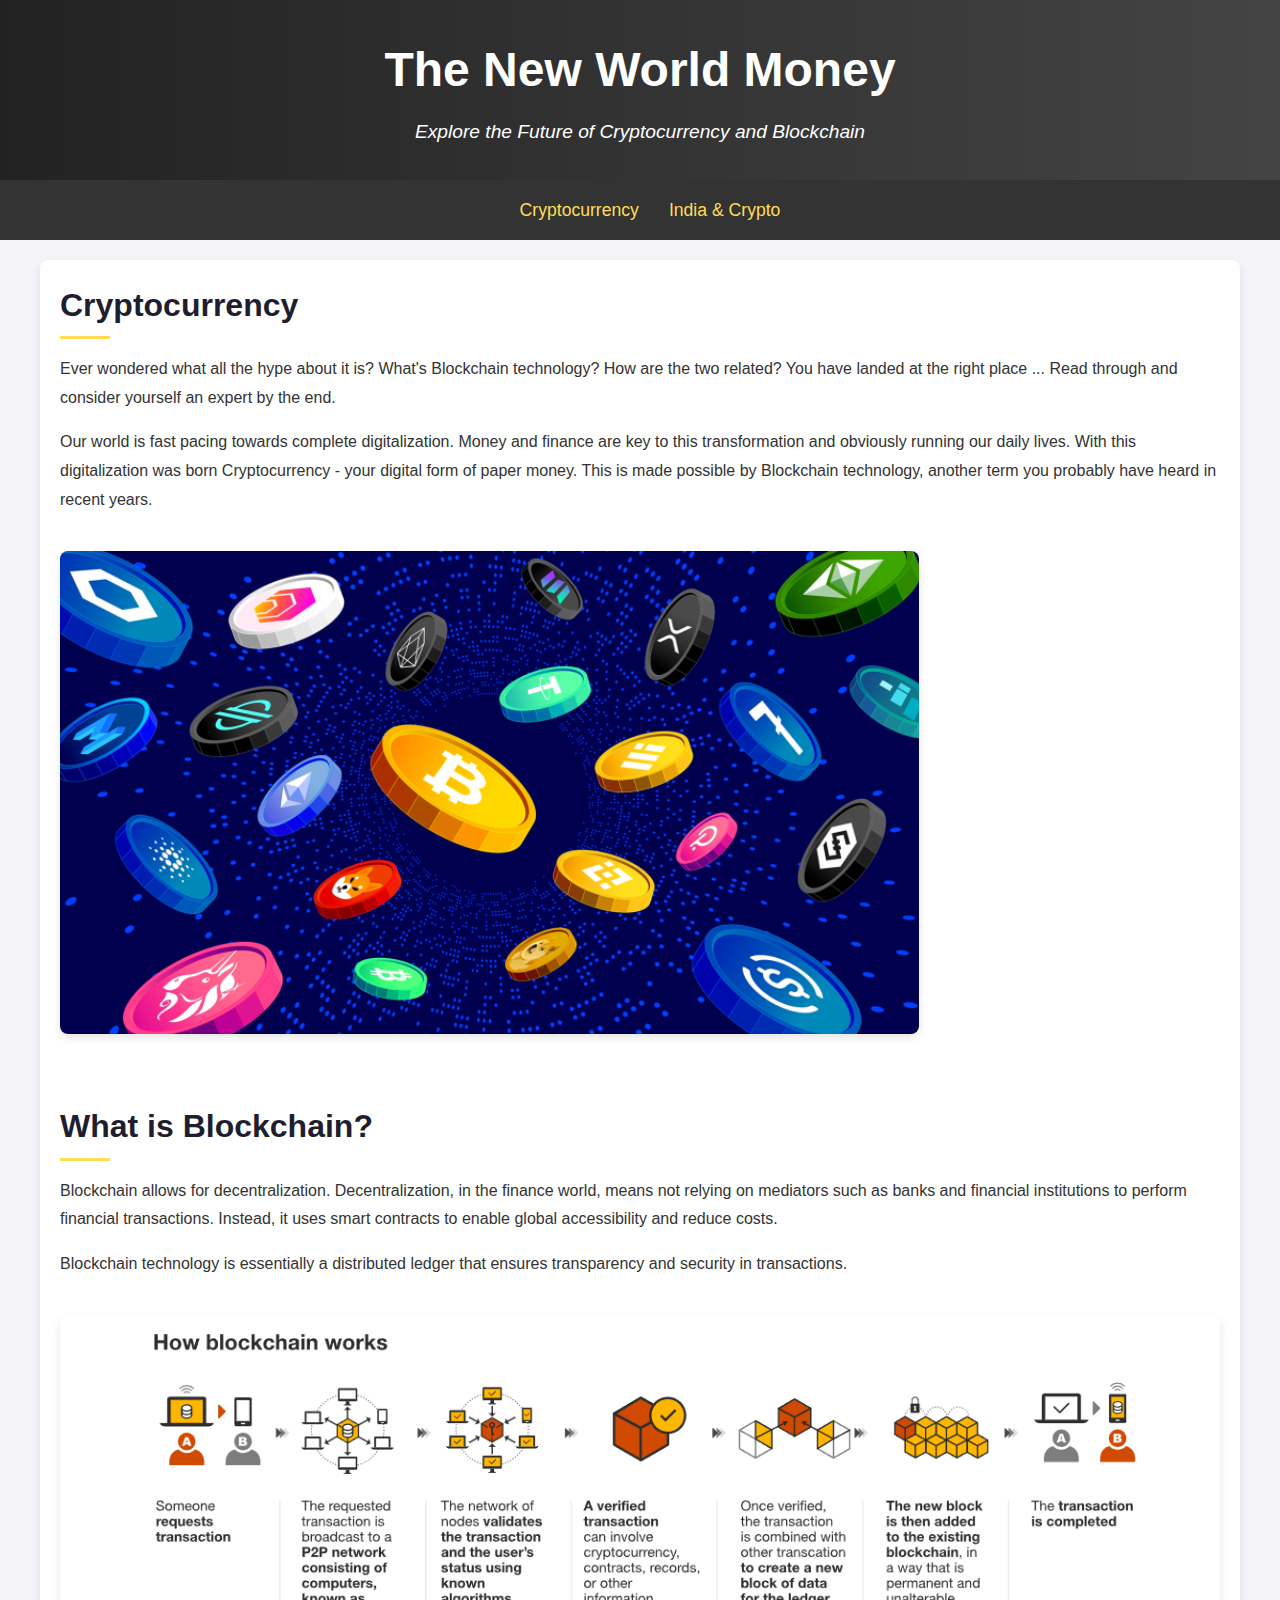
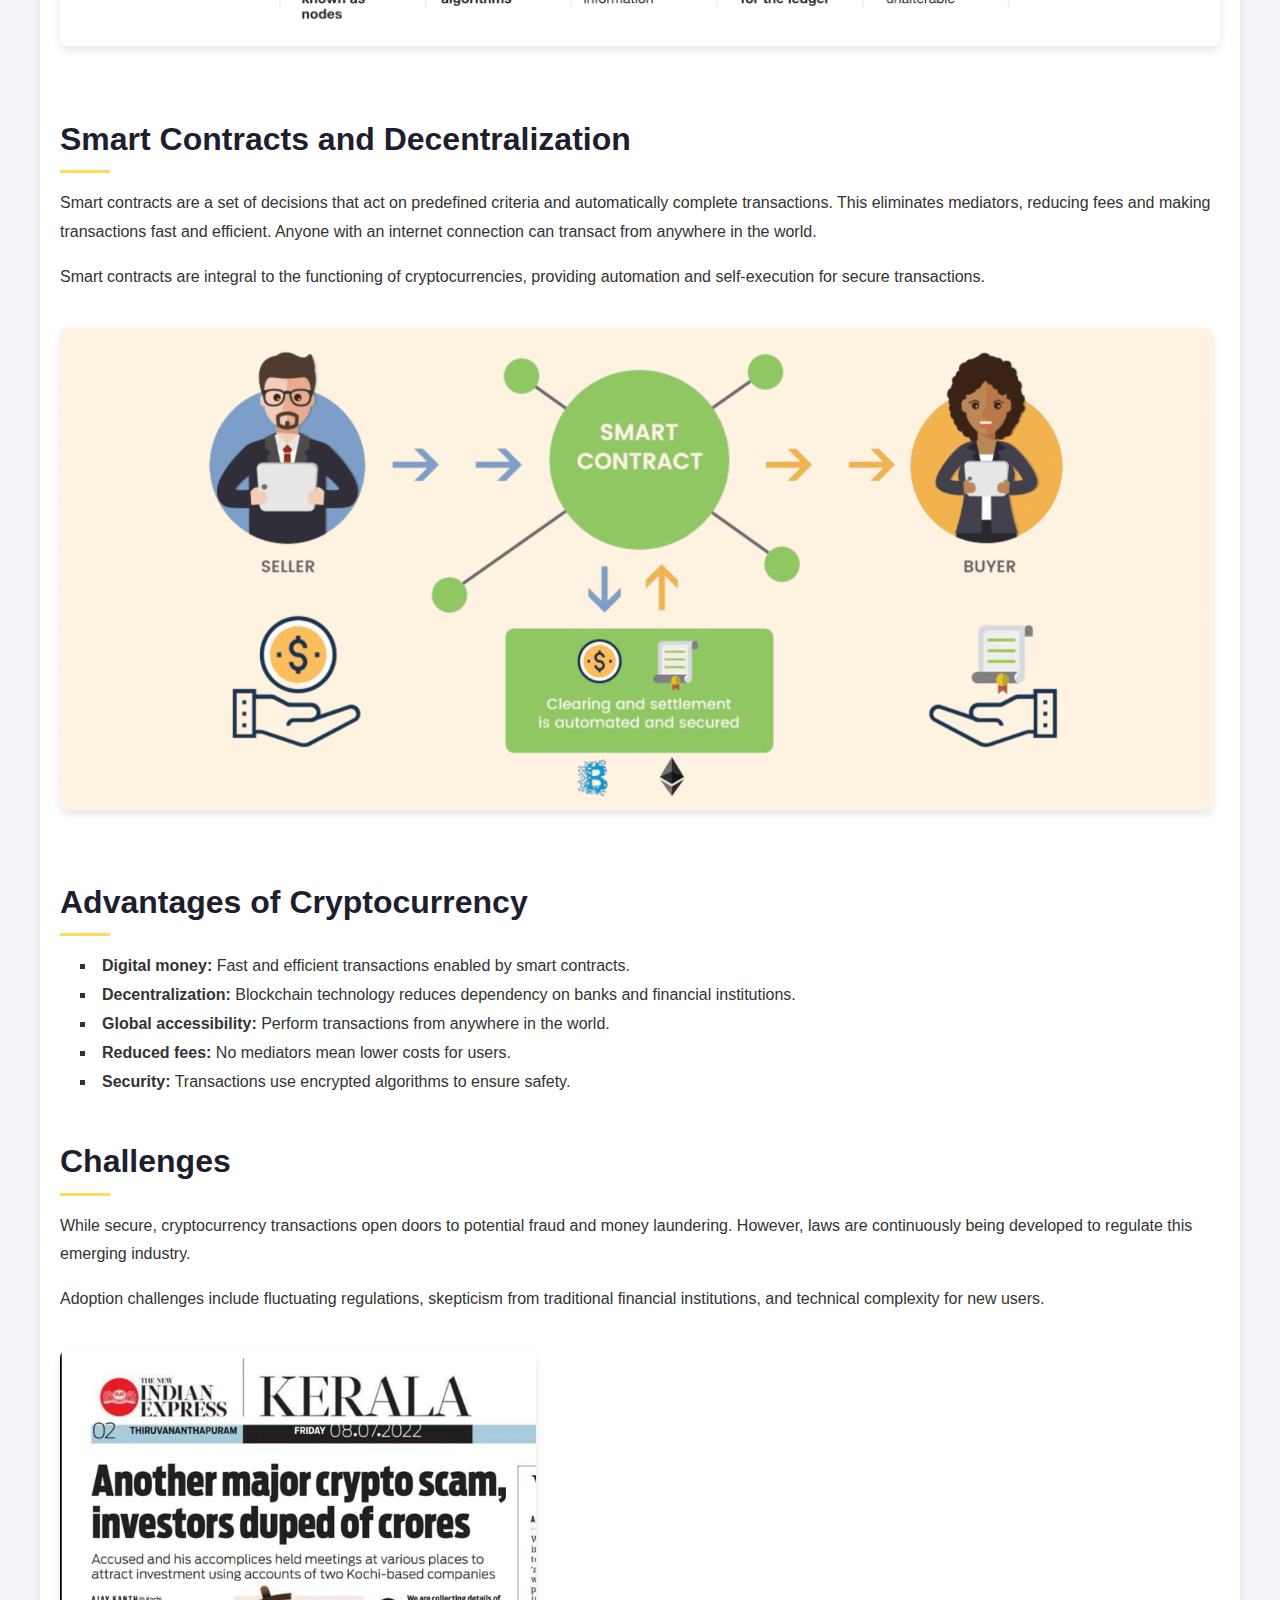
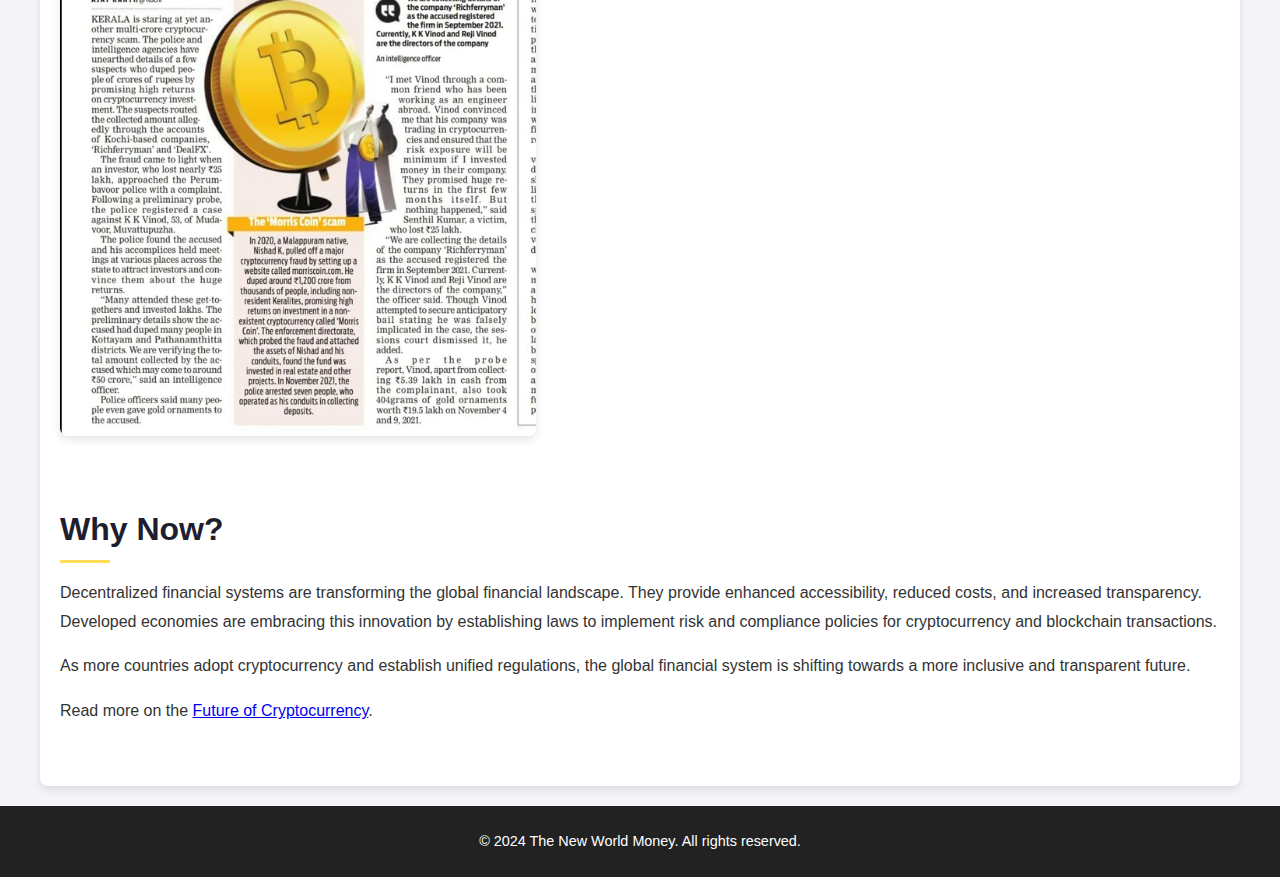
<file: index.html>
<!DOCTYPE html>
<html lang="en">
<head>
    <meta charset="UTF-8">
    <meta name="viewport" content="width=device-width, initial-scale=1.0">
    <title>The New World Money</title>
    <style>
        /* General Reset */
        * {
            margin: 0;
            padding: 0;
            box-sizing: border-box;
        }

        /* Body Styles */
        body {
            font-family: 'Arial', sans-serif;
            line-height: 1.6;
            margin: 0;
            padding: 0;
            background-color: #f4f4f9;
            color: #333;
        }

        /* Header Styles */
        header {
            background: linear-gradient(to right, #222, #444);
            color: #fff;
            text-align: center;
            padding: 2rem 0;
        }

        header h1 {
            font-size: 3rem;
            margin-bottom: 0.5rem;
        }

        header p {
            font-size: 1.2rem;
            font-style: italic;
        }

        /* Navigation Bar */
        nav {
            background: #333;
            padding: 1rem 0;
            position: sticky;
            top: 0;
            z-index: 1000;
        }

        nav ul {
            display: flex;
            justify-content: center;
            list-style: none;
        }

        nav ul li {
            margin: 0 15px;
        }

        nav a {
            color: #ffdd57;
            text-decoration: none;
            font-size: 1.1rem;
        }

        nav a:hover {
            text-decoration: underline;
        }

        /* Main Content */
        .container {
            max-width: 1200px;
            margin: 20px auto;
            padding: 20px;
            background: #fff;
            box-shadow: 0 4px 10px rgba(0, 0, 0, 0.1);
            border-radius: 8px;
        }

        section {
            margin-bottom: 40px;
        }

        section h2 {
            font-size: 2rem;
            margin-bottom: 1rem;
            color: #1e1e2f;
            position: relative;
        }

        section h2::after {
            content: '';
            display: block;
            width: 50px;
            height: 3px;
            background: #ffdd57;
            margin-top: 5px;
        }

        section p, section ul {
            margin-bottom: 1rem;
            line-height: 1.8;
        }

        ul {
            list-style: square inside;
            padding-left: 20px;
        }

        img {
            max-width: 100%;
            height: auto;
            border-radius: 8px;
            margin: 20px 0;
            box-shadow: 0 4px 8px rgba(0, 0, 0, 0.1);
        }

        /* Footer */
        footer {
            background: #222;
            color: #fff;
            text-align: center;
            padding: 1.5rem 0;
            font-size: 0.9rem;
        }

        footer a {
            color: #ffdd57;
            text-decoration: none;
        }

        footer a:hover {
            text-decoration: underline;
        }

        /* Animations */
        section {
            animation: fadeIn 1s ease-in-out;
        }

        @keyframes fadeIn {
            from {
                opacity: 0;
                transform: translateY(20px);
            }
            to {
                opacity: 1;
                transform: translateY(0);
            }
        }

        /* Media Queries */
        @media (max-width: 768px) {
            header h1 {
                font-size: 2rem;
            }

            nav ul {
                flex-direction: column;
                text-align: center;
            }

            nav ul li {
                margin: 10px 0;
            }

            .container {
                padding: 15px;
            }

            section h2 {
                font-size: 1.5rem;
            }
        }
    </style>
</head>
<body>
    <header>
        <h1>The New World Money</h1>
        <p>Explore the Future of Cryptocurrency and Blockchain</p>
    </header>
    <nav>
        <ul>
            <li><a href="#cryptocurrency">Cryptocurrency</a></li>
            <li><a href="india.html">India & Crypto</a></li>
        </ul>
    </nav>
    <div class="container">
        <section id="cryptocurrency">
            <h2>Cryptocurrency</h2>
            <p>Ever wondered what all the hype about it is? What's Blockchain technology? How are the two related? You have landed at the right place ... Read through and consider yourself an expert by the end.</p>
            <p>Our world is fast pacing towards complete digitalization. Money and finance are key to this transformation and obviously running our daily lives. With this digitalization was born Cryptocurrency - your digital form of paper money. This is made possible by Blockchain technology, another term you probably have heard in recent years.</p>
            <img src="cc.png" alt="Cryptocurrency">
        </section>
        <section id="blockchain">
            <h2>What is Blockchain?</h2>
            <p>Blockchain allows for decentralization. Decentralization, in the finance world, means not relying on mediators such as banks and financial institutions to perform financial transactions. Instead, it uses smart contracts to enable global accessibility and reduce costs.</p>
            <p>Blockchain technology is essentially a distributed ledger that ensures transparency and security in transactions.</p>
            <img src="how_crypto_works.png" alt="How Crypto Works">
        </section>
        <section id="smart-contracts">
            <h2>Smart Contracts and Decentralization</h2>
            <p>Smart contracts are a set of decisions that act on predefined criteria and automatically complete transactions. This eliminates mediators, reducing fees and making transactions fast and efficient. Anyone with an internet connection can transact from anywhere in the world.</p>
            <p>Smart contracts are integral to the functioning of cryptocurrencies, providing automation and self-execution for secure transactions.</p>
            <img src="sc.png" alt="smart-contracts">
        </section>
        <section id="advantages">
            <h2>Advantages of Cryptocurrency</h2>
            <ul>
                <li><strong>Digital money:</strong> Fast and efficient transactions enabled by smart contracts.</li>
                <li><strong>Decentralization:</strong> Blockchain technology reduces dependency on banks and financial institutions.</li>
                <li><strong>Global accessibility:</strong> Perform transactions from anywhere in the world.</li>
                <li><strong>Reduced fees:</strong> No mediators mean lower costs for users.</li>
                <li><strong>Security:</strong> Transactions use encrypted algorithms to ensure safety.</li>
            </ul>
            
        </section>
        <section id="challenges">
            <h2>Challenges</h2>
            <p>While secure, cryptocurrency transactions open doors to potential fraud and money laundering. However, laws are continuously being developed to regulate this emerging industry.</p>
            <p>Adoption challenges include fluctuating regulations, skepticism from traditional financial institutions, and technical complexity for new users.</p>
            <img src="scam.png" alt="Cryptocurrency Future" />
        </section>
        <section id="why-now">
            <h2>Why Now?</h2>
            <p>Decentralized financial systems are transforming the global financial landscape. They provide enhanced accessibility, reduced costs, and increased transparency. Developed economies are embracing this innovation by establishing laws to implement risk and compliance policies for cryptocurrency and blockchain transactions.</p>
            <p>As more countries adopt cryptocurrency and establish unified regulations, the global financial system is shifting towards a more inclusive and transparent future.</p>
            <p>Read more on the <a href="https://www.ucf.edu/news/the-future-of-cryptocurrency/" target="_blank">Future of Cryptocurrency</a>.</p>
        </section>
    </div>
    <footer>
        <p>&copy; 2024 The New World Money. All rights reserved.</p>
    </footer>
</body>
</html>
</file>
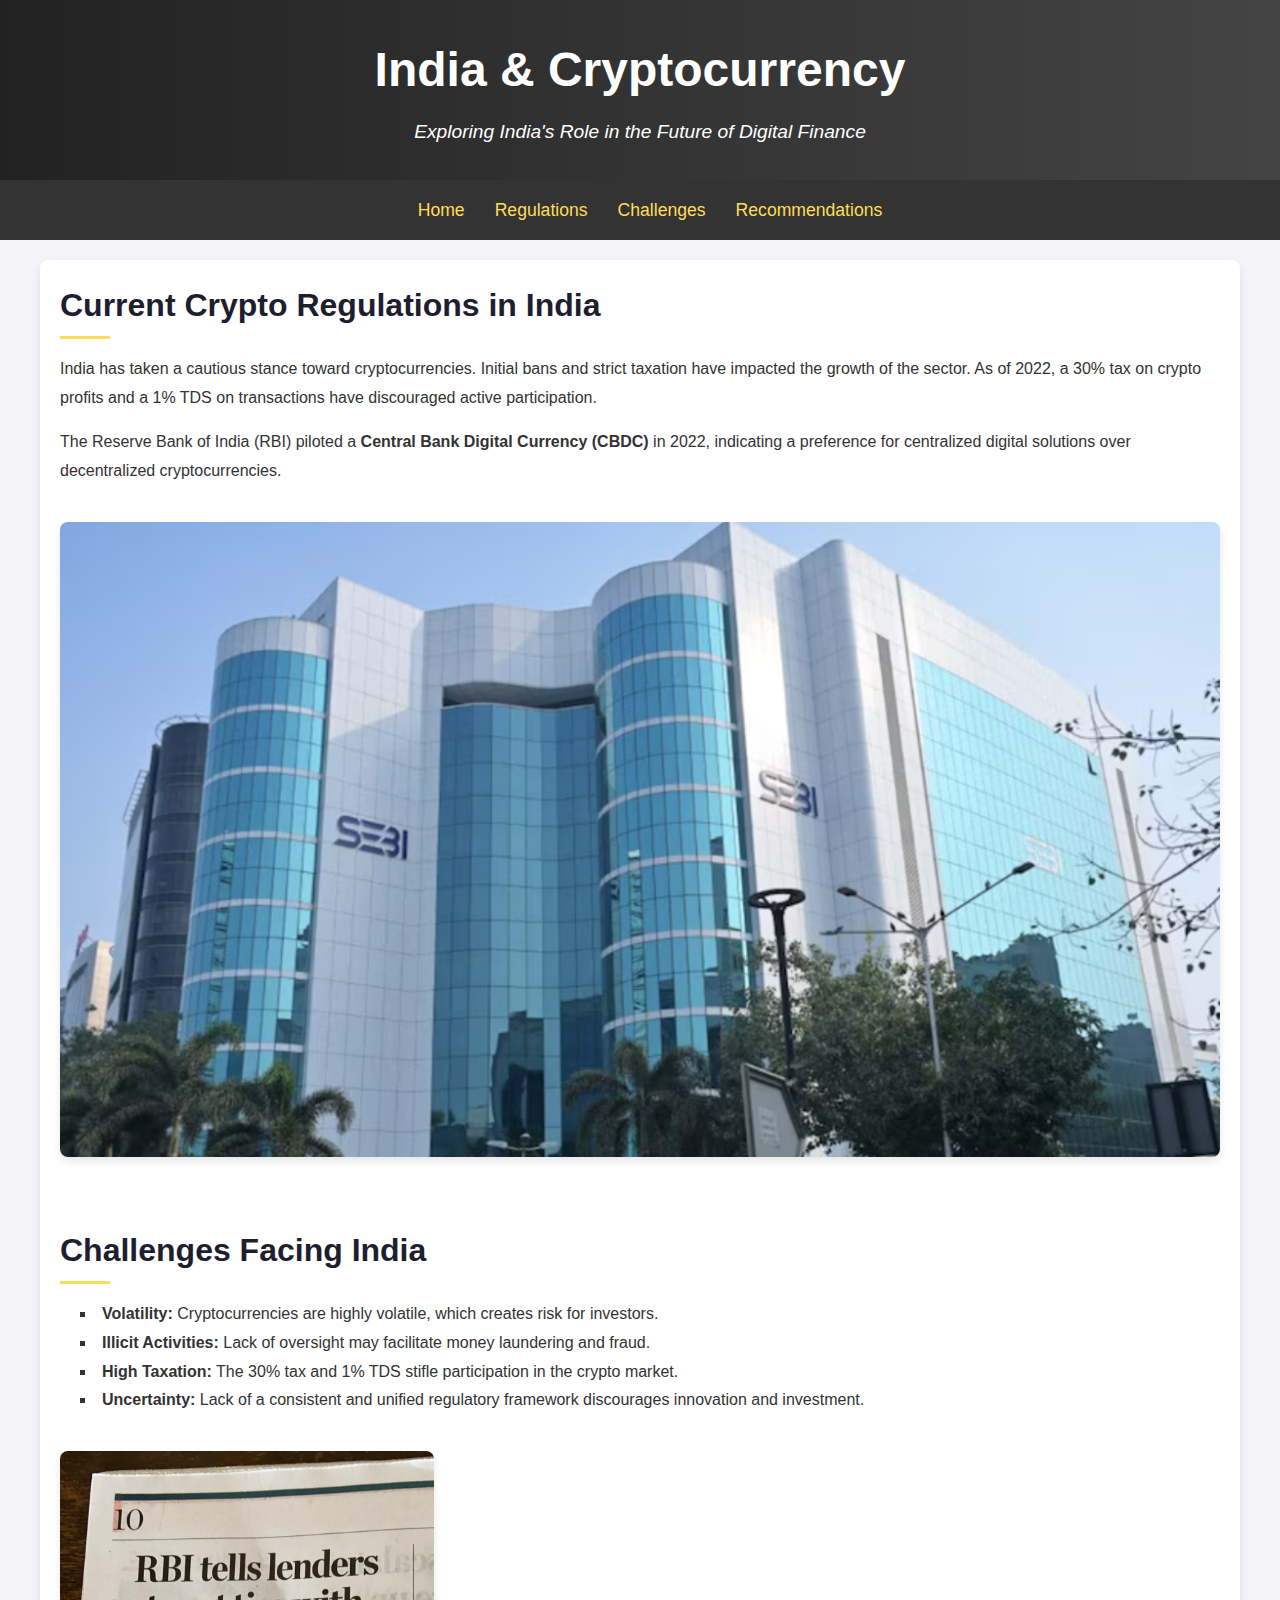
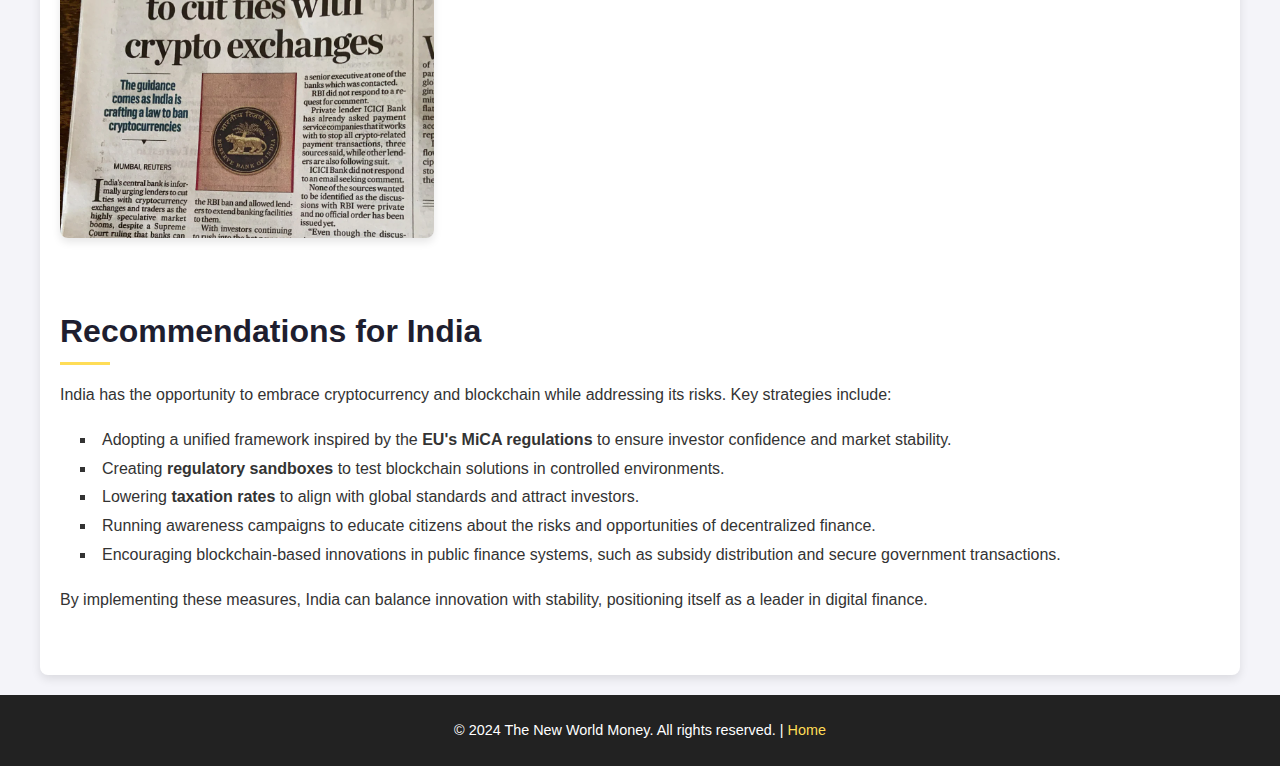
<file: india.html>
<!DOCTYPE html>
<html lang="en">
<head>
    <meta charset="UTF-8">
    <meta name="viewport" content="width=device-width, initial-scale=1.0">
    <title>India & Cryptocurrency</title>
    <style>
        /* General Reset */
        * {
            margin: 0;
            padding: 0;
            box-sizing: border-box;
        }

        /* Body Styles */
        body {
            font-family: 'Arial', sans-serif;
            line-height: 1.6;
            margin: 0;
            padding: 0;
            background-color: #f4f4f9;
            color: #333;
        }

        /* Header Styles */
        header {
            background: linear-gradient(to right, #222, #444);
            color: #fff;
            text-align: center;
            padding: 2rem 0;
        }

        header h1 {
            font-size: 3rem;
            margin-bottom: 0.5rem;
        }

        header p {
            font-size: 1.2rem;
            font-style: italic;
        }

        /* Navigation Bar */
        nav {
            background: #333;
            padding: 1rem 0;
            position: sticky;
            top: 0;
            z-index: 1000;
        }

        nav ul {
            display: flex;
            justify-content: center;
            list-style: none;
        }

        nav ul li {
            margin: 0 15px;
        }

        nav a {
            color: #ffdd57;
            text-decoration: none;
            font-size: 1.1rem;
        }

        nav a:hover {
            text-decoration: underline;
        }

        /* Main Content */
        .container {
            max-width: 1200px;
            margin: 20px auto;
            padding: 20px;
            background: #fff;
            box-shadow: 0 4px 10px rgba(0, 0, 0, 0.1);
            border-radius: 8px;
        }

        section {
            margin-bottom: 40px;
        }

        section h2 {
            font-size: 2rem;
            margin-bottom: 1rem;
            color: #1e1e2f;
            position: relative;
        }

        section h2::after {
            content: '';
            display: block;
            width: 50px;
            height: 3px;
            background: #ffdd57;
            margin-top: 5px;
        }

        section p, section ul {
            margin-bottom: 1rem;
            line-height: 1.8;
        }

        ul {
            list-style: square inside;
            padding-left: 20px;
        }

        img {
            max-width: 100%;
            height: auto;
            border-radius: 8px;
            margin: 20px 0;
            box-shadow: 0 4px 8px rgba(0, 0, 0, 0.1);
        }

        /* Footer */
        footer {
            background: #222;
            color: #fff;
            text-align: center;
            padding: 1.5rem 0;
            font-size: 0.9rem;
        }

        footer a {
            color: #ffdd57;
            text-decoration: none;
        }

        footer a:hover {
            text-decoration: underline;
        }

        /* Animations */
        section {
            animation: fadeIn 1s ease-in-out;
        }

        @keyframes fadeIn {
            from {
                opacity: 0;
                transform: translateY(20px);
            }
            to {
                opacity: 1;
                transform: translateY(0);
            }
        }

        /* Media Queries */
        @media (max-width: 768px) {
            header h1 {
                font-size: 2rem;
            }

            nav ul {
                flex-direction: column;
                text-align: center;
            }

            nav ul li {
                margin: 10px 0;
            }

            .container {
                padding: 15px;
            }

            section h2 {
                font-size: 1.5rem;
            }
        }
    </style>
</head>
<body>
    <header>
        <h1>India & Cryptocurrency</h1>
        <p>Exploring India's Role in the Future of Digital Finance</p>
    </header>
    <nav>
        <ul>
            <li><a href="index.html">Home</a></li>
            <li><a href="#regulations">Regulations</a></li>
            <li><a href="#challenges">Challenges</a></li>
            <li><a href="#recommendations">Recommendations</a></li>
        </ul>
    </nav>
    <div class="container">
        <section id="regulations">
            <h2>Current Crypto Regulations in India</h2>
            <p>India has taken a cautious stance toward cryptocurrencies. Initial bans and strict taxation have impacted the growth of the sector. As of 2022, a 30% tax on crypto profits and a 1% TDS on transactions have discouraged active participation.</p>
            <p>The Reserve Bank of India (RBI) piloted a <strong>Central Bank Digital Currency (CBDC)</strong> in 2022, indicating a preference for centralized digital solutions over decentralized cryptocurrencies.</p>
            <img src="sebi.png" alt="India CBDC">
        </section>
        <section id="challenges">
            <h2>Challenges Facing India</h2>
            <ul>
                <li><strong>Volatility:</strong> Cryptocurrencies are highly volatile, which creates risk for investors.</li>
                <li><strong>Illicit Activities:</strong> Lack of oversight may facilitate money laundering and fraud.</li>
                <li><strong>High Taxation:</strong> The 30% tax and 1% TDS stifle participation in the crypto market.</li>
                <li><strong>Uncertainty:</strong> Lack of a consistent and unified regulatory framework discourages innovation and investment.</li>
            </ul>
            <img src="rbi.png" alt="India CBDC">
        </section>
        <section id="recommendations">
            <h2>Recommendations for India</h2>
            <p>India has the opportunity to embrace cryptocurrency and blockchain while addressing its risks. Key strategies include:</p>
            <ul>
                <li>Adopting a unified framework inspired by the <strong>EU's MiCA regulations</strong> to ensure investor confidence and market stability.</li>
                <li>Creating <strong>regulatory sandboxes</strong> to test blockchain solutions in controlled environments.</li>
                <li>Lowering <strong>taxation rates</strong> to align with global standards and attract investors.</li>
                <li>Running awareness campaigns to educate citizens about the risks and opportunities of decentralized finance.</li>
                <li>Encouraging blockchain-based innovations in public finance systems, such as subsidy distribution and secure government transactions.</li>
            </ul>
            <p>By implementing these measures, India can balance innovation with stability, positioning itself as a leader in digital finance.</p>
        </section>
    </div>
    <footer>
        <p>&copy; 2024 The New World Money. All rights reserved. | <a href="index.html">Home</a></p>
    </footer>
</body>
</html>
</file>
